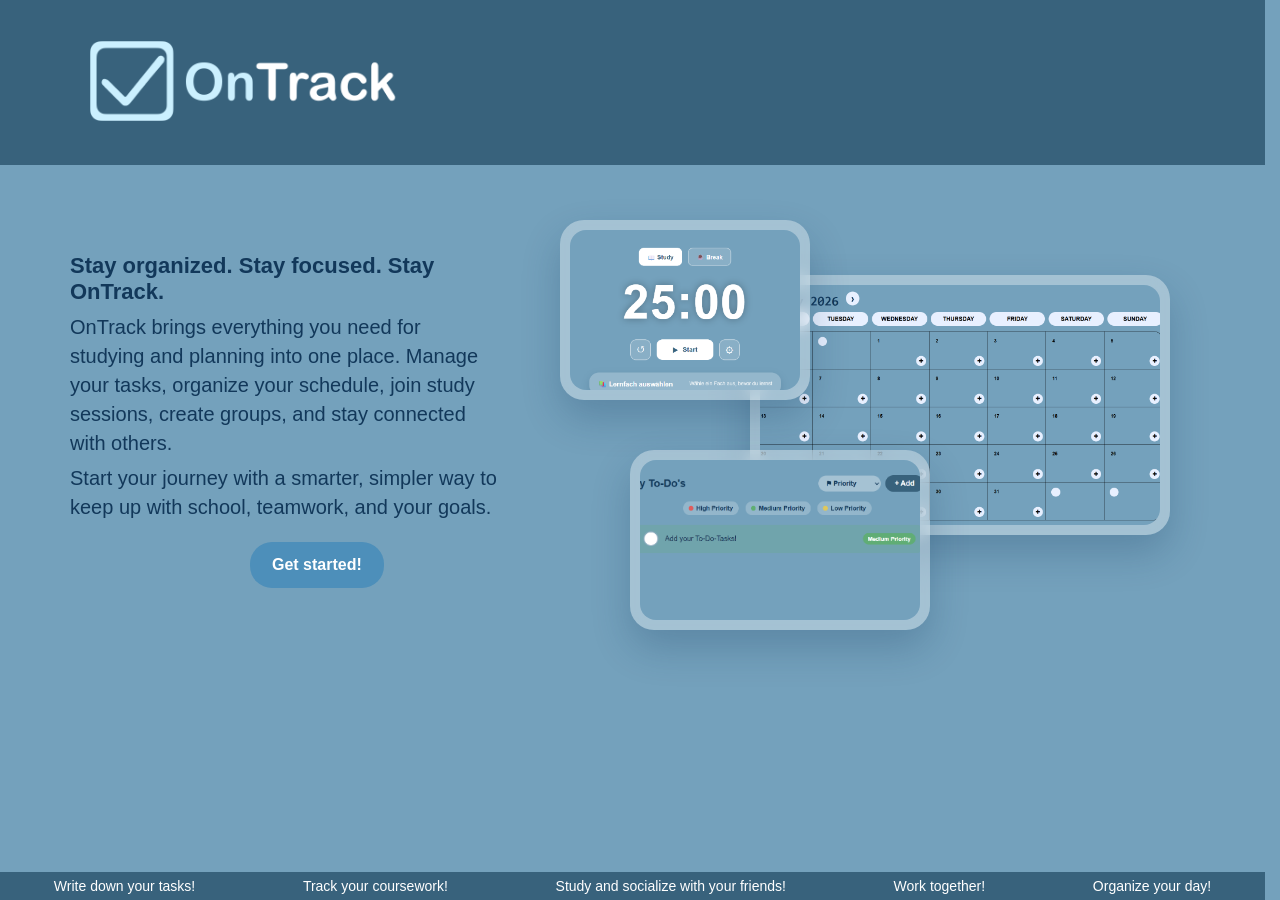
<file: index.html>
<!DOCTYPE html>
<html lang="en">

<head>
    <meta charset="UTF-8">
    <meta name="viewport" content="width=device-width, initial-scale=1.0">
    <title>OnTrack-Startseite</title>
    <link rel="stylesheet" href="style.css">
</head>

<body class="startseite">
    <header class="start-header">
        <div class="logo-container">
            <img src="images/logo.png" alt="OnTrack Logo" class="logo">
        </div>
    </header>

    <main>
        <section class="hero">
            <h1>Stay organized. Stay focused. Stay OnTrack.</h1>

            <p>
                OnTrack brings everything you need for studying
                and planning into one place.
                Manage your tasks,
                organize your schedule, join study sessions,
                create groups, and stay connected with others.
            </p>

            <p>
                Start your journey with a smarter, simpler way to
                keep up with school, teamwork, and your goals.
            </p>

            <a href="register.html" class="hero-btn">Get started!</a>
        </section>

        <section class="preview-showcase">
            <div class="preview-card preview-card-large">
                <img src="images/preview-calendar.png" alt="Calendar preview">
            </div>

            <div class="preview-card preview-card-small preview-timer">
                <img src="images/preview-timer.png" alt="Timer preview">
            </div>

            <div class="preview-card preview-card-small preview-todo">
                <img src="images/preview-todo.png" alt="To-Do preview">
            </div>
        </section>
    </main>

    <footer>
        <div>Write down your tasks!</div>
        <div>Track your coursework!</div>
        <div>Study and socialize with your friends!</div>
        <div>Work together!</div>
        <div>Organize your day!</div>
    </footer>
</body>

</html>
</file>
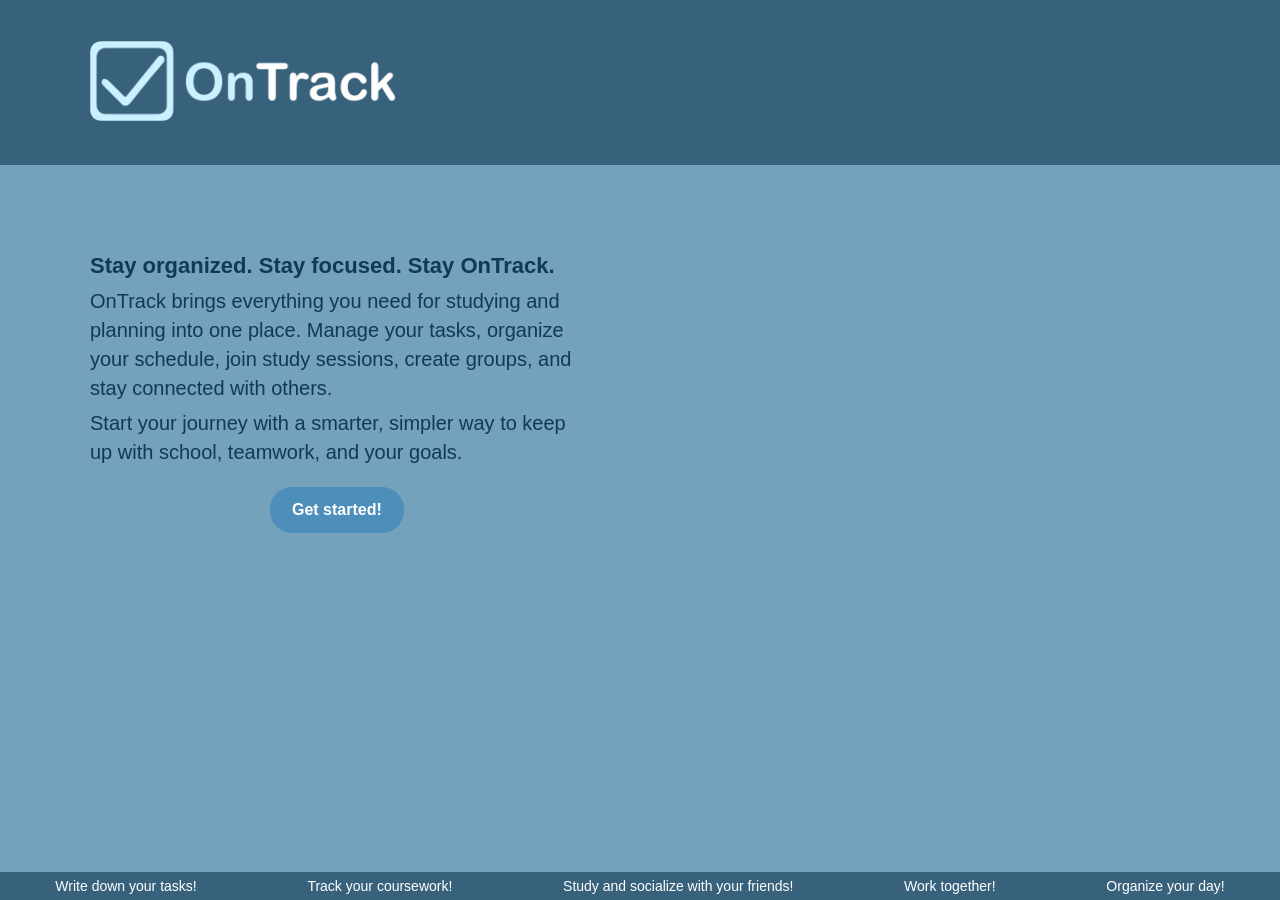
<file: Code/startseite.html>
<!DOCTYPE html>
<html lang="en">

<head>
    <meta charset="UTF-8">
    <meta name="viewport" content="width=device-width, initial-scale=1.0">
    <title>OnTrack-Startseite</title>
    <link rel="stylesheet" href="style.css">
</head>

<body class="startseite">
    <header class="start-header">
        <div class="logo-container">
            <img src="images/logo.png" alt="OnTrack Logo" class="logo">
        </div>
    </header>

    <main>
        <section class="hero">
            <h1>Stay organized. Stay focused. Stay OnTrack.</h1>

            <p>
                OnTrack brings everything you need for studying
                and planning into one place.
                Manage your tasks,
                organize your schedule, join study sessions,
                create groups, and stay connected with others.
            </p>

            <p>
                Start your journey with a smarter, simpler way to
                keep up with school, teamwork, and your goals.
            </p>

            <a href="login.php" class="hero-btn">Get started!</a>
        </section>
    </main>

    <footer>
        <div>Write down your tasks!</div>
        <div>Track your coursework!</div>
        <div>Study and socialize with your friends!</div>
        <div>Work together!</div>
        <div>Organize your day!</div>
    </footer>
</body>

</html>
</file>
<file: style.css>
/* ===== RESET ===== */
* {
  box-sizing: border-box;
}

html {
  scrollbar-gutter: stable;
}

body {
  margin: 0;
  font-family: Arial, sans-serif;
  background-color: #74a1bc;
  overflow-y: scroll;
}

/* ===== UNIVERSAL HEADER ===== */
.main-header {
  height: 94px;
  background-color: #38627c;
  display: flex;
  align-items: center;
  position: sticky;
  top: 0;
  z-index: 1000;
}

.header-logo {
  position: absolute;
  left: 32px;
  top: 50%;
  transform: translateY(-50%);
  display: flex;
  align-items: center;
}

.small-logo {
  height: 48px;
  width: auto;
}

.main-nav {
  width: 100%;
  display: flex;
  justify-content: center;
  gap: 26px;
}

.main-nav a {
  color: white;
  text-decoration: none;
  font-size: 16px;
  padding: 8px 14px;
  border-radius: 18px;
  transition: background-color 0.2s ease;
}

.main-nav a:hover {
  background-color: rgba(255, 255, 255, 0.2);
}

.main-nav a.active {
  background-color: rgba(180, 210, 230, 0.65);
}

/* ===== HEADER RIGHT (search + profile) ===== */
.header-right {
  position: absolute;
  right: 42px;
  top: 50%;
  transform: translateY(-50%);
  display: flex;
  align-items: center;
  gap: 12px;
}

.profile-btn {
  width: 54px;
  height: 54px;
  border-radius: 50%;
  background-color: white;
  cursor: pointer;
  display: block;
  text-decoration: none;
  flex-shrink: 0;
}

.profile-btn:hover {
  background-color: #e6e6e6;
}

.profile-btn-img {
  width: 100%;
  height: 100%;
  border-radius: 50%;
  object-fit: cover;
  display: block;
}

/* ===== SEARCH ===== */
.search-wrapper {
  position: relative;
  display: flex;
  align-items: center;
  gap: 8px;
}

.search-toggle-btn {
  width: 40px;
  height: 40px;
  border-radius: 50%;
  border: none;
  background: transparent;
  color: white;
  cursor: pointer;
  display: flex;
  align-items: center;
  justify-content: center;
  transition: background 0.2s;
  flex-shrink: 0;
}

.search-toggle-btn:hover {
  background: rgba(255, 255, 255, 0.2);
}

.search-input {
  width: 0;
  padding: 0;
  opacity: 0;
  border: none;
  border-radius: 20px;
  background: rgba(255, 255, 255, 0.15);
  color: white;
  font-size: 15px;
  outline: none;
  transition: width 0.3s ease, opacity 0.3s ease, padding 0.3s ease;
  pointer-events: none;
}

.search-input::placeholder {
  color: rgba(255, 255, 255, 0.6);
}

.search-wrapper.active .search-input {
  width: 200px;
  padding: 8px 16px;
  opacity: 1;
  pointer-events: all;
}

.search-results {
  display: none;
  position: absolute;
  top: calc(100% + 12px);
  right: 0;
  width: 280px;
  background: #fff;
  border-radius: 16px;
  box-shadow: 0 8px 30px rgba(0, 0, 0, 0.15);
  overflow: hidden;
  z-index: 999;
}

.search-results.visible {
  display: block;
}

.search-result-item {
  display: flex;
  align-items: center;
  justify-content: space-between;
  padding: 10px 14px;
  gap: 10px;
  border-bottom: 1px solid #f0f0f0;
}

.search-result-item:last-child {
  border-bottom: none;
}

.search-result-info {
  display: flex;
  align-items: center;
  gap: 10px;
  text-decoration: none;
  flex: 1;
  min-width: 0;
}

.search-result-avatar {
  width: 36px;
  height: 36px;
  border-radius: 50%;
  object-fit: cover;
  flex-shrink: 0;
}

.search-result-username {
  font-size: 14px;
  font-weight: bold;
  color: #1d3557;
  overflow: hidden;
  text-overflow: ellipsis;
  white-space: nowrap;
}

.search-no-results {
  padding: 16px;
  text-align: center;
  color: #888;
  font-size: 14px;
}

.follow-btn {
  padding: 6px 14px;
  border: 2px solid #38627c;
  border-radius: 20px;
  background: transparent;
  color: #38627c;
  font-size: 13px;
  font-weight: bold;
  cursor: pointer;
  white-space: nowrap;
  transition: 0.2s;
  flex-shrink: 0;
}

.follow-btn:hover {
  background: #38627c;
  color: white;
}

.follow-btn.following {
  background: #38627c;
  color: white;
}

.follow-btn.following:hover {
  background: #c0392b;
  border-color: #c0392b;
}

/* ===== UNIVERSAL MAIN ===== */
.page-main {
  min-height: calc(100vh - 94px);
  background-color: #74a1bc;
}

/* ===== STARTSEITE ===== */
.startseite {
  min-height: 100vh;
  background-color: #74a1bc;
  display: flex;
  flex-direction: column;
}

.startseite header {
  height: 165px;
  background-color: #38627c;
  flex-shrink: 0;
  position: relative;
}

.startseite main {
  flex: 1;
  background-color: #74a1bc;
  position: relative;
}

.startseite footer {
  height: 28px;
  background-color: #38627c;
  flex-shrink: 0;
  display: flex;
  justify-content: space-around;
  align-items: center;
  color: white;
  font-size: 14px;
}

.logo-container {
  position: absolute;
  top: 50%;
  left: 90px;
  transform: translateY(-50%);
}

.logo {
  height: 80px;
  width: auto;
}

.hero {
  width: 500px;
  position: absolute;
  left: 90px;
  top: 70px;
}

.hero h1 {
  font-size: 22px;
  font-weight: bold;
  color: #12385a;
  margin-bottom: 8px;
}

.hero p {
  font-size: 20px;
  line-height: 1.45;
  color: #12385a;
  margin: 0 0 6px 0;
}

.hero-btn {
  display: inline-block;
  margin-top: 14px;
  margin-left: 180px;
  text-decoration: none;
  background-color: #4d8fba;
  color: white;
  padding: 14px 22px;
  border-radius: 22px;
  font-size: 16px;
  font-weight: bold;
}

.hero-btn:hover {
  background-color: #3d7ca3;
}

/* ===== LOGIN / REGISTER ===== */
.register-page,
.login-page {
  min-height: 100vh;
  background-color: #74a1bc;
  display: flex;
  justify-content: center;
  align-items: center;
}

.auth-main {
  width: 100%;
  display: flex;
  justify-content: center;
  align-items: center;
}

.auth-box {
  width: 360px;
  background-color: #38627c;
  padding: 35px 30px;
  border-radius: 24px;
  text-align: center;
  box-shadow: 0 8px 30px rgba(0, 0, 0, 0.2);
}

.auth-logo {
  width: 180px;
  margin-bottom: 20px;
}

.auth-box h1 {
  color: white;
  margin-bottom: 20px;
}

.auth-box form {
  display: flex;
  flex-direction: column;
  gap: 14px;
}

.auth-box input {
  padding: 14px 16px;
  border: none;
  border-radius: 14px;
  font-size: 16px;
  background-color: rgba(255, 255, 255, 0.9);
  outline: none;
}

.auth-box button {
  padding: 14px 16px;
  border: none;
  border-radius: 14px;
  background-color: white;
  color: #38627c;
  font-size: 16px;
  font-weight: bold;
  cursor: pointer;
  transition: 0.2s ease;
}

.auth-box button:hover {
  background-color: #e4eef5;
}

#register-message,
#login-message {
  margin-top: 14px;
  color: white;
  min-height: 20px;
}

.auth-link-text {
  margin-top: 16px;
  color: white;
}

.auth-link-text a {
  color: white;
  font-weight: bold;
  text-decoration: none;
}

/* ===== FEED ===== */
.feed {
  min-height: 100vh;
  background-color: #74a1bc;
}

.feed-container {
  max-width: 600px;
  margin: 0 auto;
  padding: 16px;
  display: flex;
  flex-direction: column;
  gap: 16px;
}

#feed-posts {
  display: flex;
  flex-direction: column;
  gap: 16px;
}

/* Post cards */
.post-card {
  background: rgba(255, 255, 255, 0.18);
  backdrop-filter: blur(10px);
  border-radius: 20px;
  overflow: hidden;
  display: flex;
  flex-direction: column;
}

.post-header {
  display: flex;
  align-items: center;
  gap: 10px;
  padding: 12px 14px;
}

.post-author-link {
  display: flex;
  align-items: center;
  gap: 10px;
  text-decoration: none;
  flex: 1;
}

.post-avatar {
  width: 38px;
  height: 38px;
  border-radius: 50%;
  object-fit: cover;
  flex-shrink: 0;
}

.post-meta {
  display: flex;
  flex-direction: column;
  gap: 1px;
}

.post-username {
  font-weight: bold;
  color: white;
  font-size: 14px;
}

.post-time {
  color: rgba(255, 255, 255, 0.55);
  font-size: 11px;
}

.post-follow-btn {
  background: rgba(255, 255, 255, 0.2);
  border: none;
  color: white;
  font-size: 12px;
  font-weight: bold;
  cursor: pointer;
  padding: 5px 12px;
  border-radius: 20px;
  transition: background 0.2s;
  flex-shrink: 0;
  margin-left: auto;
}

.post-follow-btn:hover {
  background: rgba(255, 255, 255, 0.35);
}

.post-image {
  width: 100%;
  max-height: 480px;
  object-fit: cover;
  display: block;
}

.post-content {
  color: white;
  font-size: 14px;
  line-height: 1.5;
  margin: 0;
  padding: 10px 14px;
  white-space: pre-wrap;
}

.post-actions {
  display: flex;
  gap: 16px;
  padding: 8px 10px;
  border-top: 1px solid rgba(255, 255, 255, 0.1);
}

.like-btn {
  display: flex;
  align-items: center;
  gap: 5px;
  background: none;
  border: none;
  color: rgba(255, 255, 255, 0.8);
  font-size: 14px;
  cursor: pointer;
  padding: 4px 8px;
  border-radius: 8px;
  transition: 0.2s;
}

.like-btn:hover {
  background: rgba(255, 255, 255, 0.1);
}

.like-btn.liked {
  color: #e05c7a;
}

.feed-loading,
.feed-empty {
  text-align: center;
  color: rgba(255, 255, 255, 0.7);
  padding: 40px 0;
  font-size: 15px;
}

/* ===== FLOATING ACTION BUTTON ===== */
.fab {
  position: fixed;
  bottom: 36px;
  right: 36px;
  width: 60px;
  height: 60px;
  border-radius: 50%;
  background-color: #38627c;
  color: white;
  border: none;
  cursor: pointer;
  display: flex;
  align-items: center;
  justify-content: center;
  box-shadow: 0 6px 20px rgba(0, 0, 0, 0.25);
  transition: transform 0.2s, background 0.2s;
  z-index: 900;
}

.fab:hover {
  background-color: #2f5469;
  transform: scale(1.08);
}

/* ===== POST MODAL ===== */
.modal-overlay {
  display: none;
  position: fixed;
  inset: 0;
  background: rgba(0, 0, 0, 0.45);
  backdrop-filter: blur(4px);
  z-index: 1000;
  align-items: center;
  justify-content: center;
}

.modal-overlay.active {
  display: flex;
}

.post-modal {
  background: #38627c;
  border-radius: 24px;
  width: 100%;
  max-width: 520px;
  margin: 16px;
  box-shadow: 0 16px 48px rgba(0, 0, 0, 0.3);
  display: flex;
  flex-direction: column;
  overflow: hidden;
}

.modal-header {
  display: flex;
  align-items: center;
  justify-content: space-between;
  padding: 18px 22px 14px;
  border-bottom: 1px solid rgba(255, 255, 255, 0.15);
}

.modal-header h2 {
  color: white;
  font-size: 18px;
  margin: 0;
}

.modal-close-btn {
  background: none;
  border: none;
  color: rgba(255, 255, 255, 0.7);
  font-size: 18px;
  cursor: pointer;
  width: 32px;
  height: 32px;
  border-radius: 50%;
  display: flex;
  align-items: center;
  justify-content: center;
  transition: background 0.2s;
}

.modal-close-btn:hover {
  background: rgba(255, 255, 255, 0.15);
  color: white;
}

.modal-body {
  padding: 18px 22px;
  display: flex;
  flex-direction: column;
  gap: 14px;
}

.composer-top {
  display: flex;
  gap: 12px;
  align-items: flex-start;
}

.composer-avatar {
  width: 44px;
  height: 44px;
  border-radius: 50%;
  object-fit: cover;
  flex-shrink: 0;
}

.post-modal textarea {
  flex: 1;
  border: none;
  background: rgba(255, 255, 255, 0.15);
  border-radius: 14px;
  padding: 12px 14px;
  font-size: 15px;
  font-family: Arial, sans-serif;
  resize: none;
  outline: none;
  color: white;
  min-height: 80px;
}

.post-modal textarea::placeholder {
  color: rgba(255, 255, 255, 0.5);
}

.composer-image-preview {
  position: relative;
  border-radius: 14px;
  overflow: hidden;
}

.composer-image-preview img {
  width: 100%;
  max-height: 260px;
  object-fit: cover;
  display: block;
  border-radius: 14px;
}

.remove-image-btn {
  position: absolute;
  top: 8px;
  right: 8px;
  width: 28px;
  height: 28px;
  border-radius: 50%;
  border: none;
  background: rgba(0, 0, 0, 0.55);
  color: white;
  font-size: 14px;
  cursor: pointer;
  display: flex;
  align-items: center;
  justify-content: center;
}

.modal-footer {
  display: flex;
  align-items: center;
  justify-content: space-between;
  padding: 14px 22px 20px;
  border-top: 1px solid rgba(255, 255, 255, 0.15);
}

.attach-btn {
  display: flex;
  align-items: center;
  gap: 6px;
  color: rgba(255, 255, 255, 0.85);
  font-size: 14px;
  font-weight: bold;
  cursor: pointer;
  padding: 8px 12px;
  border-radius: 12px;
  transition: background 0.2s;
}

.attach-btn:hover {
  background: rgba(255, 255, 255, 0.15);
}

.post-submit-btn {
  padding: 10px 28px;
  border: none;
  border-radius: 14px;
  background: white;
  color: #38627c;
  font-size: 15px;
  font-weight: bold;
  cursor: pointer;
  transition: 0.2s;
}

.post-submit-btn:hover {
  background: #e4eef5;
}

.post-submit-btn:disabled {
  opacity: 0.6;
  cursor: default;
}

/* ===== PROFILE PAGE ===== */
.profile-page {
  background-color: #74a1bc;
  min-height: 100vh;
}

.profile-main {
  display: flex;
  justify-content: center;
  align-items: flex-start;
  padding: 42px 20px;
  box-sizing: border-box;
}

.profile-container {
  width: 760px;
  background-color: rgba(255, 255, 255, 0.15);
  border-radius: 24px;
  padding: 34px;
  backdrop-filter: blur(10px);
  margin-bottom: 40px;
  box-sizing: border-box;
}

.profile-top {
  display: flex;
  gap: 34px;
  align-items: center;
  margin-bottom: 34px;
}

.profile-image-section {
  width: 150px;
  display: flex;
  flex-direction: column;
  align-items: center;
  flex-shrink: 0;
}

.profile-image-label {
  width: 132px;
  height: 132px;
  border-radius: 50%;
  overflow: hidden;
  display: block;
  position: relative;
  cursor: pointer;
  border: none;
  outline: none;
  background-color: transparent;
}

.profile-image {
  width: 100%;
  height: 100%;
  border-radius: 50%;
  display: block;
  object-fit: cover;
}

.profile-image-overlay {
  position: absolute;
  left: 0;
  right: 0;
  bottom: 0;
  padding: 8px 0;
  background-color: rgba(0, 0, 0, 0.45);
  color: white;
  font-size: 13px;
  text-align: center;
  opacity: 0;
  transition: opacity 0.2s ease;
}

.profile-image-label:hover .profile-image-overlay {
  opacity: 1;
}

.profile-info {
  flex: 1;
}

#profile-username {
  color: white;
  font-size: 32px;
  margin: 0 0 16px 0;
}

.profile-stats {
  display: flex;
  gap: 34px;
}

.stat {
  text-align: center;
}

.stat span {
  color: white;
  font-size: 26px;
  font-weight: bold;
}

.stat p {
  color: white;
  margin-top: 4px;
  font-size: 14px;
}

.posts-grid {
  display: grid;
  grid-template-columns: repeat(3, 150px);
  gap: 10px;
  justify-content: center;
  align-items: center;
}

.post-box {
  width: 150px;
  height: 150px;
  border-radius: 16px;
  overflow: hidden;
  background-color: white;
  display: flex;
  justify-content: center;
  align-items: center;
  color: #1d3557;
  font-size: 14px;
  text-align: center;
  padding: 6px;
  box-sizing: border-box;
}

.image-post img {
  width: 100%;
  height: 100%;
  object-fit: cover;
}

.logout-wrapper {
  display: flex;
  justify-content: center;
  margin-top: 34px;
}

.logout-btn {
  padding: 12px 34px;
  border: none;
  border-radius: 16px;
  background-color: white;
  color: #38627c;
  font-size: 16px;
  font-weight: bold;
  cursor: pointer;
  transition: 0.2s;
}

.logout-btn:hover {
  background-color: #e4eef5;
}

.follow-profile-btn.following {
  background-color: #38627c;
  color: white;
}

.follow-profile-btn.following:hover {
  background-color: #c0392b;
}

@media (max-width: 780px) {
  .profile-container {
    width: 100%;
    padding: 26px 18px;
  }

  .profile-top {
    flex-direction: column;
    text-align: center;
  }

  .profile-stats {
    justify-content: center;
  }

  .posts-grid {
    grid-template-columns: repeat(2, 135px);
  }

  .post-box {
    width: 135px;
    height: 135px;
  }
}

/* ===== CALENDAR PAGE ===== */
.calendar-page {
  background-color: #74a1bc;
  min-height: 100vh;
}

.calendar-main {
  min-height: calc(100vh - 94px);
  background-color: #74a1bc;
  display: flex;
  justify-content: center;
  padding-top: 25px;
}

.calendar-wrapper {
  width: 75%;
}

.calendar-header {
  display: flex;
  align-items: center;
  gap: 20px;
}

.calendar-header button {
  width: 38px;
  height: 38px;
  border: none;
  border-radius: 50%;
  background-color: #e8f0ff;
  color: #12385a;
  font-size: 28px;
  font-weight: bold;
  cursor: pointer;
}

.calendar-header button:hover {
  background-color: #38627c;
  color: white;
}

.calendar-wrapper h1 {
  color: #12385a;
  font-size: 36px;
  margin-bottom: 10px;
  font-family: monospace;
}

.weekdays {
  display: grid;
  grid-template-columns: repeat(7, 1fr);
  gap: 10px;
  margin-bottom: 15px;
}

.weekdays div {
  background-color: #e8f0ff;
  border-radius: 20px;
  text-align: center;
  padding: 10px;
  font-weight: bold;
}

.calendar-grid {
  display: grid;
  grid-template-columns: repeat(7, 1fr);
  border: 1.5px solid black;
  border-radius: 25px;
  overflow: hidden;
}

.day {
  height: 105px;
  border-right: 1px solid black;
  border-bottom: 1px solid black;
  padding: 18px;
  position: relative;
  font-weight: bold;
}

.day:nth-child(7n) {
  border-right: none;
}

.day:nth-last-child(-n+7) {
  border-bottom: none;
}

.add-event {
  position: absolute;
  right: 8px;
  bottom: 8px;
  width: 28px;
  height: 28px;
  border: none;
  border-radius: 50%;
  background-color: #e8f0ff;
  font-size: 22px;
  font-weight: bold;
  cursor: pointer;
}

.add-event:hover {
  background-color: #38627c;
  color: white;
}

.muted::before {
  content: "";
  width: 25px;
  height: 25px;
  background-color: #e8f0ff;
  border-radius: 50%;
  position: absolute;
  top: 15px;
  left: 15px;
}

.event-text {
  background-color: rgba(232, 240, 255, 0.9);
  color: #12385a;
  padding: 4px 8px;
  border-radius: 12px;
  font-size: 12px;
  margin-top: 8px;
  display: block;
  max-width: 85%;
  overflow: hidden;
  white-space: nowrap;
  text-overflow: ellipsis;
}

/* ===== EVENT MODAL ===== */
.event-modal {
  display: none;
  position: fixed;
  inset: 0;
  background: rgba(18, 56, 90, 0.45);
  justify-content: center;
  align-items: center;
  z-index: 1000;
}

.event-box {
  width: 420px;
  background: #e8f0ff;
  padding: 35px;
  border-radius: 30px;
  box-shadow: 0 18px 40px rgba(0, 0, 0, 0.25);
  display: flex;
  flex-direction: column;
  gap: 12px;
}

.event-box h2 {
  text-align: center;
  color: #12385a;
  margin: 0 0 15px;
  font-size: 26px;
}

.event-box label {
  font-weight: bold;
  color: #12385a;
  margin-top: 8px;
}

.event-box input {
  height: 48px;
  border: none;
  border-radius: 24px;
  padding: 0 18px;
  font-size: 15px;
  background: white;
  outline: none;
}

.event-box input:focus {
  box-shadow: 0 0 0 3px rgba(56, 98, 124, 0.25);
}

.event-buttons {
  display: flex;
  gap: 12px;
  margin-top: 15px;
}

.event-buttons button {
  flex: 1;
  padding: 13px;
  border: none;
  border-radius: 25px;
  font-size: 16px;
  cursor: pointer;
}

#saveEvent {
  background: #38627c;
  color: white;
}

#saveEvent:hover {
  background: #2f5269;
}

.cancel-btn {
  background: #c8d7e3 !important;
  color: #12385a !important;
}

.cancel-btn:hover {
  background: #b7cad8 !important;
}

/* ===== EDIT PROFILE & POST VIEW ===== */

.profile-username-row {
  display: flex;
  align-items: center;
  gap: 14px;
  margin-bottom: 16px;
  flex-wrap: wrap;
}

.profile-username-row h1 {
  margin: 0;
}

.edit-profile-btn {
  display: flex;
  align-items: center;
  gap: 6px;
  background: rgba(255, 255, 255, 0.2);
  border: none;
  color: white;
  font-size: 13px;
  font-weight: bold;
  padding: 7px 14px;
  border-radius: 20px;
  cursor: pointer;
  transition: background 0.2s;
  flex-shrink: 0;
}

.edit-profile-btn:hover {
  background: rgba(255, 255, 255, 0.35);
}

.edit-field {
  display: flex;
  flex-direction: column;
  gap: 6px;
}

.edit-field label {
  color: rgba(255, 255, 255, 0.8);
  font-size: 13px;
  font-weight: bold;
}

.edit-field input {
  padding: 10px 14px;
  border: none;
  border-radius: 12px;
  background: rgba(255, 255, 255, 0.15);
  color: white;
  font-size: 14px;
  outline: none;
}

.edit-field input::placeholder {
  color: rgba(255, 255, 255, 0.4);
}

.edit-field input:focus {
  background: rgba(255, 255, 255, 0.25);
}

.edit-image-row {
  display: flex;
  align-items: center;
  gap: 14px;
}

.edit-avatar-preview {
  width: 56px;
  height: 56px;
  border-radius: 50%;
  object-fit: cover;
  flex-shrink: 0;
  background-color: #8faebf;
}

.edit-image-btns {
  display: flex;
  flex-direction: column;
  gap: 8px;
}

.edit-upload-btn {
  padding: 7px 16px;
  border-radius: 12px;
  background: rgba(255, 255, 255, 0.2);
  color: white;
  font-size: 13px;
  font-weight: bold;
  cursor: pointer;
  transition: background 0.2s;
  text-align: center;
}

.edit-upload-btn:hover {
  background: rgba(255, 255, 255, 0.35);
}

.edit-remove-btn {
  padding: 7px 16px;
  border-radius: 12px;
  background: rgba(220, 60, 60, 0.3);
  border: none;
  color: white;
  font-size: 13px;
  font-weight: bold;
  cursor: pointer;
  transition: background 0.2s;
}

.edit-remove-btn:hover {
  background: rgba(220, 60, 60, 0.55);
}

.edit-message {
  color: #ffaaaa;
  font-size: 13px;
  min-height: 16px;
  margin: 0;
}

/* Post view modal */
.post-view-box {
  background: #38627c;
  border-radius: 24px;
  width: 100%;
  max-width: 520px;
  margin: 16px;
  overflow: hidden;
  position: relative;
  box-shadow: 0 16px 48px rgba(0, 0, 0, 0.3);
}

.post-view-close {
  position: absolute;
  top: 12px;
  right: 12px;
  z-index: 2;
  background: rgba(0, 0, 0, 0.4) !important;
  color: white !important;
}

.post-view-img {
  width: 100%;
  max-height: 460px;
  object-fit: cover;
  display: block;
}

.post-view-text {
  color: white;
  font-size: 15px;
  line-height: 1.6;
  padding: 16px 20px;
  margin: 0;
  white-space: pre-wrap;
}

.delete-post-btn {
  display: flex;
  align-items: center;
  gap: 8px;
  margin: 0 20px 16px;
  padding: 9px 18px;
  border: none;
  border-radius: 12px;
  background: rgba(220, 60, 60, 0.3);
  color: white;
  font-size: 14px;
  font-weight: bold;
  cursor: pointer;
  transition: background 0.2s;
}

.delete-post-btn:hover {
  background: rgba(220, 60, 60, 0.55);
}

.post-box {
  cursor: pointer;
}

.post-box:hover {
  opacity: 0.85;
  transition: opacity 0.2s;
}


/* ===== TIMER PAGE ===== */

.timer-page {
  min-height: 100vh;
  background-color: #74a1bc;
}

.timer-main {
  display: flex;
  justify-content: center;
  align-items: center;
  min-height: calc(100vh - 94px);
  padding: 80px 20px 120px;
}

.timer-container {
  display: flex;
  flex-direction: column;
  align-items: center;
  gap: 26px;
  width: 100%;
  max-width: 620px;
}

.timer-mode-buttons {
  display: flex;
  gap: 15px;
  justify-content: center;
}

.timer-mode-btn {
  display: flex;
  align-items: center;
  gap: 8px;
  background: rgba(255, 255, 255, 0.15);
  border: 2px solid rgba(255, 255, 255, 0.5);
  color: white;
  border-radius: 14px;
  padding: 12px 22px;
  font-size: 1em;
  font-weight: bold;
  cursor: pointer;
  transition: 0.2s;
}

.timer-mode-btn:hover,
.timer-mode-btn.active {
  background: white;
  color: #38627c;
  border-color: white;
}

.timer-display {
  font-size: 8em;
  font-weight: 700;
  color: white;
  font-family: Arial, sans-serif;
  font-variant-numeric: tabular-nums;
  text-shadow: 0 0 22px rgba(0, 0, 0, 0.3);
  letter-spacing: 2px;
}

.timer-controls {
  display: flex;
  justify-content: center;
  align-items: center;
  gap: 15px;
}

.timer-ctrl-btn {
  width: 56px;
  height: 56px;
  border-radius: 16px;
  border: 2px solid rgba(255, 255, 255, 0.5);
  background: rgba(255, 255, 255, 0.15);
  color: white;
  cursor: pointer;
  display: flex;
  align-items: center;
  justify-content: center;
  font-size: 26px;
  transition: 0.2s;
}

.timer-ctrl-btn:hover {
  background: white;
  color: #38627c;
  border-color: white;
}

.timer-start-btn {
  display: flex;
  align-items: center;
  gap: 12px;
  background: white;
  color: #38627c;
  border: 2px solid white;
  border-radius: 16px;
  padding: 14px 42px;
  font-size: 1.1em;
  font-weight: bold;
  cursor: pointer;
  transition: 0.2s;
}

.timer-start-btn:hover {
  background: rgba(255, 255, 255, 0.85);
}

.timer-subject-button {
  width: 100%;
  max-width: 520px;
  border: none;
  border-radius: 26px;
  background: rgba(255, 255, 255, 0.23);
  color: white;
  padding: 18px 24px;
  cursor: pointer;
  display: flex;
  justify-content: space-between;
  align-items: center;
  gap: 12px;
  box-shadow: 0 10px 25px rgba(18, 56, 90, 0.18);
  transition: 0.2s;
  margin-top: 8px;
}

.timer-subject-button:hover {
  background: rgba(255, 255, 255, 0.32);
  transform: translateY(-2px);
}

#subjectButtonTitle {
  font-size: 18px;
  font-weight: bold;
}

#subjectButtonInfo {
  font-size: 14px;
  opacity: 0.85;
}

.timer-settings-popup {
  display: none;
  position: fixed;
  top: 50%;
  left: 50%;
  transform: translate(-50%, -50%);
  background: #38627c;
  padding: 28px 26px;
  border-radius: 24px;
  z-index: 1500;
  color: white;
  width: 330px;
  box-shadow: 0 18px 45px rgba(0, 0, 0, 0.35);
}

.timer-settings-popup.active {
  display: block;
}

.timer-settings-popup h3 {
  margin: 0 0 18px;
  font-size: 22px;
}

.settings-row {
  display: flex;
  justify-content: space-between;
  align-items: center;
  gap: 12px;
  margin-top: 14px;
}

.settings-row label {
  font-size: 15px;
  opacity: 0.9;
}

.settings-row input {
  width: 78px;
  padding: 10px;
  border-radius: 12px;
  border: none;
  font-size: 15px;
  text-align: center;
  outline: none;
}

.settings-actions {
  display: flex;
  justify-content: flex-end;
  gap: 10px;
  margin-top: 22px;
}

.settings-actions button {
  padding: 10px 22px;
  border: none;
  border-radius: 14px;
  font-size: 14px;
  font-weight: bold;
  cursor: pointer;
}

.settings-save-btn {
  background: white;
  color: #38627c;
}

.settings-close-btn {
  background: rgba(255, 255, 255, 0.2);
  color: white;
}

.timer-subject-popup {
  display: none;
  position: fixed;
  inset: 0;
  background: rgba(18, 56, 90, 0.55);
  justify-content: center;
  align-items: center;
  z-index: 2000;
  padding: 20px;
}

.timer-subject-popup.active {
  display: flex;
}

.subject-popup-box {
  width: 100%;
  max-width: 480px;
  background: #38627c;
  color: white;
  border-radius: 30px;
  padding: 28px;
  box-shadow: 0 18px 45px rgba(0, 0, 0, 0.35);
}

.subject-popup-header {
  display: flex;
  justify-content: space-between;
  align-items: center;
  margin-bottom: 22px;
}

.subject-popup-header h3 {
  margin: 0;
  font-size: 24px;
}

.subject-popup-header button {
  border: none;
  background: transparent;
  color: rgba(255, 255, 255, 0.75);
  font-size: 26px;
  cursor: pointer;
}

.subject-add-row {
  display: flex;
  gap: 10px;
  margin-bottom: 18px;
}

.subject-add-row input {
  flex: 1;
  height: 48px;
  border: none;
  border-radius: 18px;
  padding: 0 16px;
  font-size: 15px;
  outline: none;
  background: rgba(255, 255, 255, 0.22);
  color: white;
}

.subject-add-row input::placeholder {
  color: rgba(255, 255, 255, 0.65);
}

.subject-add-row button {
  border: none;
  border-radius: 18px;
  padding: 0 18px;
  background: white;
  color: #38627c;
  font-weight: bold;
  cursor: pointer;
}

.subject-current-box {
  background: rgba(255, 255, 255, 0.16);
  border-radius: 18px;
  padding: 14px 16px;
  font-weight: bold;
  margin-bottom: 16px;
}

.subject-list {
  display: flex;
  flex-direction: column;
  gap: 10px;
  max-height: 280px;
  overflow-y: auto;
}

.subject-item {
  border: none;
  width: 100%;
  background: rgba(255, 255, 255, 0.16);
  color: white;
  border-radius: 18px;
  padding: 14px 16px;
  cursor: pointer;
  display: flex;
  justify-content: space-between;
  gap: 12px;
  align-items: center;
  text-align: left;
}

.subject-item:hover,
.subject-item.active {
  background: rgba(255, 255, 255, 0.3);
}

.subject-name {
  font-weight: bold;
  font-size: 16px;
}

.subject-time {
  font-size: 13px;
  opacity: 0.8;
  white-space: nowrap;
}

.subject-empty {
  margin: 0;
  opacity: 0.75;
  text-align: center;
}

@media (max-width: 700px) {
  .timer-display {
    font-size: 5.2em;
  }

  .timer-subject-button {
    flex-direction: column;
    align-items: flex-start;
  }

  .subject-add-row {
    flex-direction: column;
  }

  .subject-add-row button {
    height: 46px;
  }

  .subject-item {
    flex-direction: column;
    align-items: flex-start;
  }
}

/* ===== TODO PAGE ===== */
.todo-page {
  min-height: 100vh;
  background-color: #74a1bc;
}

.todo-main {
  display: flex;
  justify-content: center;
  padding: 40px 16px;
}

.todo-container {
  width: 100%;
  max-width: 620px;
  display: flex;
  flex-direction: column;
  gap: 20px;
}

.todo-header {
  display: flex;
  align-items: center;
  justify-content: space-between;
  gap: 12px;
  flex-wrap: wrap;
}

.todo-title {
  color: #12385a;
  font-size: 22px;
  font-weight: bold;
  margin: 0;
}

.todo-header-actions {
  display: flex;
  align-items: center;
  gap: 10px;
}

.todo-sort-select {
  padding: 8px 14px;
  border: none;
  border-radius: 20px;
  background: rgba(255, 255, 255, 0.35);
  color: #12385a;
  font-size: 14px;
  font-weight: bold;
  cursor: pointer;
  outline: none;
}

.todo-add-btn {
  padding: 9px 20px;
  border: none;
  border-radius: 20px;
  background: #38627c;
  color: white;
  font-size: 15px;
  font-weight: bold;
  cursor: pointer;
  transition: 0.2s;
}

.todo-add-btn:hover {
  background: #2f5469;
}

.todo-list {
  display: flex;
  flex-direction: column;
  gap: 10px;
}

.todo-item {
  display: flex;
  align-items: center;
  gap: 14px;
  background: rgba(240, 230, 215, 0.85);
  border-radius: 16px;
  padding: 14px 18px;
  cursor: pointer;
  transition: opacity 0.2s, transform 0.1s;
}

.todo-item:hover {
  opacity: 0.85;
  transform: scale(0.995);
}

.todo-item.done {
  opacity: 0.7;
}

.todo-checkbox {
  width: 32px;
  height: 32px;
  border-radius: 50%;
  border: 2.5px solid #8aabbd;
  background: white;
  flex-shrink: 0;
  cursor: pointer;
  display: flex;
  align-items: center;
  justify-content: center;
  color: #38627c;
  transition: 0.2s;
}

.todo-item.done .todo-checkbox {
  background: #38627c;
  border-color: #38627c;
  color: white;
}

.todo-item-title {
  flex: 1;
  font-size: 15px;
  color: #1d3557;
  font-weight: 500;
}

.todo-item.done .todo-item-title {
  text-decoration: line-through;
  color: #7a8fa0;
}

.todo-shared-icon {
  color: #38627c;
  flex-shrink: 0;
  opacity: 0.7;
}

.todo-due {
  display: flex;
  align-items: center;
  gap: 4px;
  font-size: 13px;
  color: #5a7a8a;
  white-space: nowrap;
  flex-shrink: 0;
}

.todo-due.overdue {
  color: #c0392b;
  font-weight: bold;
}

.todo-loading,
.todo-empty {
  text-align: center;
  color: rgba(255, 255, 255, 0.7);
  padding: 40px 0;
  font-size: 15px;
}

/* ===== CALENDAR UPDATES ===== */
.day {
  overflow: hidden !important;
  display: flex;
  flex-direction: column;
}

.day-number {
  font-weight: bold;
  font-size: 13px;
  flex-shrink: 0;
  margin-bottom: 2px;
}

.clickable-day {
  cursor: pointer;
}

.clickable-day:hover {
  background: rgba(255, 255, 255, 0.08);
}

.today {
  background: rgba(255, 255, 255, 0.15) !important;
}

.cal-entry {
  font-size: 11px;
  padding: 2px 6px;
  border-radius: 6px;
  margin-bottom: 2px;
  white-space: nowrap;
  overflow: hidden;
  text-overflow: ellipsis;
  flex-shrink: 0;
}

.cal-entry.event {
  background: rgba(232, 240, 255, 0.9);
  color: #12385a;
}

.cal-entry.task {
  background: rgba(224, 92, 122, 0.25);
  color: #12385a;
}

.cal-entry.task.done {
  opacity: 0.5;
  text-decoration: line-through;
}

.cal-more {
  font-size: 10px;
  color: rgba(255, 255, 255, 0.6);
  padding-left: 2px;
  flex-shrink: 0;
}

.day-entry-item {
  display: flex;
  align-items: center;
  gap: 10px;
  background: rgba(255, 255, 255, 0.1);
  border-radius: 10px;
  padding: 10px 14px;
  color: white;
  font-size: 14px;
}

.day-entry-dot {
  width: 10px;
  height: 10px;
  border-radius: 50%;
  flex-shrink: 0;
}

.day-entry-dot.event {
  background: #7bb8d4;
}

.day-entry-dot.task {
  background: #e05c7a;
}

.day-entry-dot.task.done {
  background: #888;
}

.day-entry-item span:nth-child(2) {
  flex: 1;
}

.day-entry-tag {
  font-size: 11px;
  background: rgba(255, 255, 255, 0.2);
  padding: 2px 8px;
  border-radius: 10px;
  flex-shrink: 0;
}

.day-entry-delete {
  background: none;
  border: none;
  color: rgba(255, 255, 255, 0.5);
  cursor: pointer;
  font-size: 14px;
  padding: 2px 6px;
  border-radius: 6px;
  transition: 0.2s;
  flex-shrink: 0;
}

.day-entry-delete:hover {
  background: rgba(220, 60, 60, 0.3);
  color: white;
}

/* ===== GROUPS PAGE ===== */
.groups-page {
  min-height: 100vh;
  background-color: #74a1bc;
}

.groups-main {
  display: flex;
  justify-content: center;
  padding: 40px 16px;
}

.groups-container {
  width: 100%;
  max-width: 860px;
  display: flex;
  flex-direction: column;
  gap: 24px;
}

.groups-header {
  display: flex;
  align-items: center;
  justify-content: space-between;
}

.groups-title {
  color: #12385a;
  font-size: 22px;
  font-weight: bold;
  margin: 0;
}

.groups-grid {
  display: grid;
  grid-template-columns: repeat(auto-fill, minmax(260px, 1fr));
  gap: 16px;
}

.group-card {
  background: rgba(255, 255, 255, 0.18);
  backdrop-filter: blur(10px);
  border-radius: 20px;
  padding: 20px;
  display: flex;
  flex-direction: column;
  gap: 14px;
  transition: transform 0.2s;
}

.group-card:hover {
  transform: translateY(-2px);
}

.group-card-avatar {
  width: 56px;
  height: 56px;
  border-radius: 16px;
  display: flex;
  align-items: center;
  justify-content: center;
  font-size: 20px;
  font-weight: bold;
  color: white;
  flex-shrink: 0;
}

.group-card-info {
  flex: 1;
}

.group-card-name {
  display: block;
  font-weight: bold;
  color: white;
  font-size: 16px;
  margin-bottom: 4px;
}

.group-card-meta {
  font-size: 13px;
  color: rgba(255, 255, 255, 0.6);
}

.group-card-actions {
  display: flex;
  justify-content: flex-end;
}

.group-open-btn {
  padding: 7px 18px;
  border: 2px solid rgba(255, 255, 255, 0.5);
  border-radius: 12px;
  background: transparent;
  color: white;
  font-size: 13px;
  font-weight: bold;
  cursor: pointer;
  transition: 0.2s;
}

.group-open-btn:hover {
  background: rgba(255, 255, 255, 0.2);
  border-color: white;
}

/* Member search */
.member-search-wrapper {
  position: relative;
}

.member-search-results {
  display: none;
  position: absolute;
  top: calc(100% + 4px);
  left: 0;
  right: 0;
  background: white;
  border-radius: 12px;
  box-shadow: 0 8px 24px rgba(0, 0, 0, 0.15);
  overflow: hidden;
  z-index: 100;
  max-height: 200px;
  overflow-y: auto;
}

.member-search-results.visible {
  display: block;
}

.member-result-item {
  display: flex;
  align-items: center;
  gap: 10px;
  padding: 10px 14px;
  cursor: pointer;
  transition: background 0.15s;
  font-size: 14px;
  color: #1d3557;
}

.member-result-item:hover {
  background: #f0f4f8;
}

.selected-members {
  display: flex;
  flex-wrap: wrap;
  gap: 8px;
  min-height: 32px;
  margin-top: 8px;
}

.selected-member-chip {
  display: flex;
  align-items: center;
  gap: 6px;
  background: rgba(255, 255, 255, 0.2);
  border-radius: 20px;
  padding: 4px 10px 4px 6px;
  color: white;
  font-size: 13px;
}

.chip-avatar {
  width: 24px;
  height: 24px;
  border-radius: 50%;
  object-fit: cover;
  background-color: #8faebf;
}

.chip-remove {
  background: none;
  border: none;
  color: rgba(255, 255, 255, 0.7);
  cursor: pointer;
  font-size: 12px;
  padding: 0 2px;
  line-height: 1;
}

.chip-remove:hover {
  color: white;
}

/* Group detail modal */
.group-detail-box {
  background: #38627c;
  border-radius: 24px;
  width: 100%;
  max-width: 580px;
  margin: 16px;
  display: flex;
  flex-direction: column;
  overflow: hidden;
  max-height: 85vh;
  box-shadow: 0 16px 48px rgba(0, 0, 0, 0.3);
}

.group-detail-header {
  display: flex;
  align-items: center;
  gap: 14px;
  padding: 18px 22px;
  border-bottom: 1px solid rgba(255, 255, 255, 0.15);
  flex-shrink: 0;
}

.group-detail-avatar {
  width: 46px;
  height: 46px;
  border-radius: 12px;
  display: flex;
  align-items: center;
  justify-content: center;
  font-size: 18px;
  font-weight: bold;
  color: white;
  flex-shrink: 0;
}

.group-detail-header h2 {
  color: white;
  font-size: 18px;
  margin: 0;
}

.group-detail-tabs {
  display: flex;
  border-bottom: 1px solid rgba(255, 255, 255, 0.15);
  flex-shrink: 0;
}

.group-tab {
  flex: 1;
  padding: 12px;
  background: none;
  border: none;
  color: rgba(255, 255, 255, 0.6);
  font-size: 14px;
  font-weight: bold;
  cursor: pointer;
  border-bottom: 2px solid transparent;
  transition: 0.2s;
}

.group-tab:hover {
  color: white;
}

.group-tab.active {
  color: white;
  border-bottom-color: white;
}

.group-tab-content {
  flex: 1;
  overflow-y: auto;
  display: flex;
  flex-direction: column;
}

.group-tab-content.hidden {
  display: none;
}

/* Chat */
.group-messages {
  flex: 1;
  padding: 16px;
  display: flex;
  flex-direction: column;
  gap: 10px;
  overflow-y: auto;
  min-height: 200px;
  max-height: 340px;
}

.group-message {
  display: flex;
  align-items: flex-end;
  gap: 8px;
}

.group-message.own {
  flex-direction: row-reverse;
}

.msg-avatar {
  width: 32px;
  height: 32px;
  border-radius: 50%;
  object-fit: cover;
  flex-shrink: 0;
  background-color: #8faebf;
}

.msg-bubble {
  max-width: 70%;
  background: rgba(255, 255, 255, 0.15);
  border-radius: 16px 16px 16px 4px;
  padding: 8px 12px;
}

.group-message.own .msg-bubble {
  background: rgba(255, 255, 255, 0.25);
  border-radius: 16px 16px 4px 16px;
}

.msg-name {
  display: block;
  font-size: 11px;
  color: rgba(255, 255, 255, 0.6);
  margin-bottom: 2px;
}

.msg-bubble p {
  margin: 0;
  color: white;
  font-size: 14px;
  word-break: break-word;
}

.msg-time {
  display: block;
  font-size: 10px;
  color: rgba(255, 255, 255, 0.4);
  margin-top: 4px;
  text-align: right;
}

.group-message-input {
  display: flex;
  gap: 10px;
  padding: 12px 16px;
  border-top: 1px solid rgba(255, 255, 255, 0.15);
  flex-shrink: 0;
}

.group-message-input input {
  flex: 1;
  border: none;
  border-radius: 20px;
  background: rgba(255, 255, 255, 0.15);
  color: white;
  padding: 10px 16px;
  font-size: 14px;
  outline: none;
}

.group-message-input input::placeholder {
  color: rgba(255, 255, 255, 0.4);
}

#send-message-btn {
  width: 40px;
  height: 40px;
  border-radius: 50%;
  background: white;
  color: #38627c;
  border: none;
  cursor: pointer;
  display: flex;
  align-items: center;
  justify-content: center;
  transition: 0.2s;
  flex-shrink: 0;
}

#send-message-btn:hover {
  background: #e4eef5;
}

/* Members & Tasks tab */
.group-members-list,
.group-tasks-list {
  display: flex;
  flex-direction: column;
  gap: 8px;
  padding: 16px;
}

.group-member-item {
  display: flex;
  align-items: center;
  gap: 10px;
  color: white;
  font-size: 14px;
  padding: 6px 0;
}

/* ===== FEED POST MENU / COMMENTS / EDIT MODAL ===== */
.post-card .post-header {
  position: relative;
}

.post-menu-wrapper {
  position: relative;
  margin-left: auto;
}

.post-menu-btn {
  background: transparent;
  border: none;
  color: white;
  font-size: 30px;
  line-height: 1;
  cursor: pointer;
  padding: 4px 10px;
  border-radius: 50%;
}

.post-menu-btn:hover {
  background-color: rgba(255, 255, 255, 0.18);
}

.post-menu {
  display: none;
  position: absolute;
  top: 38px;
  right: 0;
  width: 170px;
  background-color: #ffffff;
  border-radius: 18px;
  overflow: hidden;
  box-shadow: 0 12px 30px rgba(0, 0, 0, 0.22);
  z-index: 50;
}

.post-menu.open {
  display: flex;
  flex-direction: column;
}

.post-menu button {
  background: white;
  border: none;
  padding: 15px 18px;
  font-size: 15px;
  color: #12385a;
  text-align: left;
  cursor: pointer;
  border-bottom: 1px solid #eeeeee;
}

.post-menu button:last-child {
  border-bottom: none;
}

.post-menu button:hover {
  background-color: #f1f5f8;
}

.post-menu .delete-post-btn {
  color: #d62929 !important;
  font-weight: bold;
}

.post-image-wrapper {
  width: 100%;
}

.post-image {
  width: 100%;
  max-height: 520px;
  object-fit: cover;
  display: block;
}

.comments-section {
  padding: 12px 18px 18px;
  border-top: 1px solid rgba(255, 255, 255, 0.18);
}

.no-comments {
  font-size: 13px;
  color: rgba(255, 255, 255, 0.65);
  margin-bottom: 10px;
}

.comment {
  display: flex;
  gap: 6px;
  background: rgba(255, 255, 255, 0.16);
  padding: 9px 12px;
  border-radius: 14px;
  margin-bottom: 8px;
  color: white;
  font-size: 14px;
}

.comment-user {
  font-weight: bold;
  color: white;
}

.comment-text {
  color: rgba(255, 255, 255, 0.9);
}

.comment-form {
  display: flex;
  gap: 8px;
  margin-top: 12px;
}

.comment-input {
  flex: 1;
  border: none;
  outline: none;
  border-radius: 22px;
  padding: 12px 15px;
  font-size: 14px;
  background-color: rgba(255, 255, 255, 0.9);
  color: #12385a;
}

.comment-send-btn {
  border: none;
  border-radius: 22px;
  background-color: #38627c;
  color: white;
  padding: 0 18px;
  font-weight: bold;
  cursor: pointer;
}

.comment-send-btn:hover {
  background-color: #2f5269;
}

.comment-toggle-btn {
  background: none;
  border: none;
  color: rgba(255, 255, 255, 0.85);
  cursor: pointer;
  font-size: 14px;
  padding: 4px 8px;
  border-radius: 8px;
}

.comment-toggle-btn:hover {
  background: rgba(255, 255, 255, 0.1);
}

.heart-icon {
  font-size: 20px;
}

.edit-modal {
  display: none;
  position: fixed;
  inset: 0;
  background: rgba(0, 0, 0, 0.45);
  justify-content: center;
  align-items: center;
  z-index: 2000;
}

.edit-modal.active {
  display: flex;
}

.edit-modal-box {
  width: 520px;
  max-width: calc(100vw - 32px);
  background: #ffffff;
  border-radius: 22px;
  overflow: hidden;
  box-shadow: 0 18px 45px rgba(0, 0, 0, 0.32);
  animation: modalPop 0.2s ease;
}

@keyframes modalPop {
  from {
    transform: scale(0.94);
    opacity: 0;
  }

  to {
    transform: scale(1);
    opacity: 1;
  }
}

.edit-modal-header {
  height: 58px;
  display: grid;
  grid-template-columns: 90px 1fr 90px;
  align-items: center;
  border-bottom: 1px solid #edf0f3;
  padding: 0 14px;
}

.edit-modal-header h2 {
  margin: 0;
  color: #12385a;
  font-size: 18px;
  text-align: center;
}

.edit-close-btn {
  justify-self: start;
  background: transparent;
  border: none;
  color: #12385a;
  font-size: 22px;
  cursor: pointer;
}

.edit-save-text-btn {
  justify-self: end;
  background: transparent;
  border: none;
  color: #38627c;
  font-weight: bold;
  font-size: 14px;
  cursor: pointer;
}

.edit-save-text-btn:hover {
  color: #2f5269;
}

.edit-modal-box textarea {
  width: 100%;
  min-height: 180px;
  border: none;
  resize: vertical;
  outline: none;
  padding: 18px;
  font-size: 15px;
  font-family: Arial, sans-serif;
  color: #12385a;
}

.edit-modal-box textarea::placeholder {
  color: #8aa2b2;
}

/* ===== FOLLOWERS / FOLLOWING POPUP ===== */

.clickable-stat {
  cursor: pointer;
  border-radius: 14px;
  padding: 4px 8px;
  transition: background 0.2s;
}

.clickable-stat:hover {
  background: rgba(255, 255, 255, 0.15);
}

.follow-list-box {
  max-width: 420px;
}

.follow-list-body {
  gap: 8px;
  max-height: 360px;
  overflow-y: auto;
}

.follow-user-row {
  display: flex;
  align-items: center;
  gap: 12px;
  text-decoration: none;
  color: white;
  padding: 10px 12px;
  border-radius: 14px;
  transition: background 0.2s;
}

.follow-user-row:hover {
  background: rgba(255, 255, 255, 0.15);
}

.follow-user-avatar {
  width: 42px;
  height: 42px;
  border-radius: 50%;
  object-fit: cover;
  background-color: #8faebf;
  flex-shrink: 0;
}

.follow-user-row span {
  font-size: 15px;
  font-weight: bold;
}

.follow-empty-text {
  color: rgba(255, 255, 255, 0.7);
  text-align: center;
  margin: 10px 0;
  font-size: 14px;
}

.todo-modal {
  max-width: 520px !important;
}

.todo-modal-body {
  gap: 14px !important;
}

.priority-select {
  width: 100%;
  height: 46px;
  border: none;
  border-radius: 16px;
  padding: 0 16px;
  background: rgba(255, 255, 255, 0.22);
  color: white;
  font-size: 15px;
  font-weight: bold;
  outline: none;
}

.priority-select option {
  color: #12385a;
  background: white;
}

.priority-legend {
  display: flex;
  justify-content: center;
  gap: 14px;
  flex-wrap: wrap;
  color: #12385a;
  font-size: 13px;
  font-weight: bold;
}

.priority-legend span {
  display: flex;
  align-items: center;
  gap: 6px;
  background: rgba(255, 255, 255, 0.22);
  padding: 7px 12px;
  border-radius: 20px;
}

.legend-dot,
.priority-dot {
  width: 10px;
  height: 10px;
  border-radius: 50%;
  display: inline-block;
}

.legend-dot.urgent,
.priority-dot.urgent {
  background: #e05c5c;
}

.legend-dot.important,
.priority-dot.important {
  background: #5fae72;
}

.legend-dot.low,
.priority-dot.low {
  background: #e0c85c;
}

.todo-item {
  position: relative;
  border-left: 8px solid transparent;
}

.todo-priority-urgent {
  background: rgba(224, 92, 92, 0.22) !important;
  border-left-color: #e05c5c;
}

.todo-priority-important {
  background: rgba(95, 174, 114, 0.22) !important;
  border-left-color: #5fae72;
}

.todo-priority-low {
  background: rgba(224, 200, 92, 0.28) !important;
  border-left-color: #e0c85c;
}

.todo-priority-badge {
  padding: 5px 10px;
  border-radius: 14px;
  font-size: 12px;
  font-weight: bold;
  white-space: nowrap;
}

.todo-priority-badge.urgent {
  background: rgba(224, 92, 92, 0.95);
  color: white;
}

.todo-priority-badge.important {
  background: rgba(95, 174, 114, 0.95);
  color: white;
}

.todo-priority-badge.low {
  background: rgba(224, 200, 92, 0.95);
  color: #12385a;
}

.task-detail-priority {
  display: flex;
  align-items: center;
  gap: 10px;
  color: white;
  font-weight: bold;
  padding: 12px 14px;
  border-radius: 16px;
  background: rgba(255, 255, 255, 0.12);
}

.modal-secondary-btn {
  background: rgba(255, 255, 255, 0.2) !important;
  color: white !important;
}

.delete-task-box {
  max-width: 380px !important;
}

.delete-task-text {
  color: white;
  margin: 0;
}

.delete-confirm-btn {
  background: #e05c5c !important;
  color: white !important;
}

.task-detail-box {
  max-width: 460px !important;
}

.task-detail-body {
  gap: 12px !important;
}

.assigned-label {
  color: rgba(255, 255, 255, 0.7);
  font-size: 13px;
  margin: 4px 0 4px;
}

.no-assignees {
  color: rgba(255, 255, 255, 0.4);
  font-size: 13px;
}

@media (max-width: 760px) {
  .todo-item {
    flex-wrap: wrap;
  }

  .todo-item-title {
    min-width: 180px;
  }

  .todo-priority-badge,
  .todo-due {
    margin-left: 46px;
  }
}

.task-detail-footer {
  display: flex;
  justify-content: space-between;
  align-items: center;
}

#edit-task-from-detail-btn {
  background: rgba(255, 255, 255, 0.2);
  color: white;
}

#edit-task-from-detail-btn:hover {
  background: rgba(255, 255, 255, 0.35);
}

#delete-task-from-detail-btn {
  background: #e05c5c;
  color: white;
}

#delete-task-from-detail-btn:hover {
  background: #c94343;
}

.group-edit-btn {
  border: none;
  border-radius: 14px;
  background: rgba(255, 255, 255, 0.2);
  color: white;
  font-size: 13px;
  font-weight: bold;
  padding: 8px 16px;
  cursor: pointer;
  transition: 0.2s;
}

.group-edit-btn:hover {
  background: rgba(255, 255, 255, 0.35);
}

.edit-group-member-row {
  display: flex;
  align-items: center;
  justify-content: space-between;
  gap: 12px;
  background: rgba(255, 255, 255, 0.1);
  border-radius: 14px;
  padding: 8px 10px;
}

.edit-group-member-row .group-member-item {
  padding: 0;
  flex: 1;
}

.remove-group-member-btn {
  border: none;
  border-radius: 12px;
  background: rgba(224, 92, 92, 0.3);
  color: white;
  font-size: 12px;
  font-weight: bold;
  padding: 7px 12px;
  cursor: pointer;
  transition: 0.2s;
}

.remove-group-member-btn:hover {
  background: rgba(224, 92, 92, 0.55);
}

/* ===== START PAGE PREVIEW SHOWCASE ===== */

.startseite main {
  flex: 1;
  background-color: #74a1bc;
  position: relative;
  min-height: calc(100vh - 165px - 28px);
  overflow: hidden;
}

.preview-showcase {
  position: absolute;
  left: 720px;
  top: 55px;
  width: 760px;
  height: 500px;
}

.preview-card {
  position: absolute;
  background: rgba(255, 255, 255, 0.35);
  border-radius: 24px;
  padding: 10px;
  box-shadow: 0 18px 38px rgba(18, 56, 90, 0.24);
  overflow: hidden;
  backdrop-filter: blur(8px);
  transition: transform 0.25s ease, box-shadow 0.25s ease;
}

.preview-card:hover {
  transform: translateY(-6px) scale(1.02);
  box-shadow: 0 22px 46px rgba(18, 56, 90, 0.32);
}

.preview-card img {
  width: 100%;
  height: 100%;
  display: block;
  border-radius: 16px;
  object-fit: cover;
  object-position: top center;
}

.preview-card-large {
  width: 520px;
  height: 310px;
  right: 0;
  top: 55px;
  z-index: 1;
}

.preview-timer {
  width: 300px;
  height: 220px;
  left: 0;
  top: 0;
  z-index: 2;
}

.preview-todo {
  width: 360px;
  height: 210px;
  left: 70px;
  bottom: 20px;
  z-index: 3;
}

@media (max-width: 1350px) {
  .hero {
    width: 430px;
    left: 70px;
  }

  .preview-showcase {
    left: 560px;
    width: 610px;
    height: 430px;
  }

  .preview-card-large {
    width: 420px;
    height: 260px;
  }

  .preview-timer {
    width: 250px;
    height: 180px;
  }

  .preview-todo {
    width: 300px;
    height: 180px;
  }
}

@media (max-width: 980px) {
  .startseite main {
    overflow: visible;
  }

  .hero {
    position: relative;
    left: auto;
    top: auto;
    width: 82%;
    margin: 60px auto 0;
  }

  .hero-btn {
    margin-left: 0;
  }

  .preview-showcase {
    position: relative;
    left: auto;
    top: auto;
    width: 82%;
    height: auto;
    margin: 40px auto 50px;
    display: flex;
    flex-direction: column;
    gap: 16px;
  }

  .preview-card,
  .preview-card-large,
  .preview-timer,
  .preview-todo {
    position: static;
    width: 100%;
    height: auto;
  }

  .preview-card img {
    height: auto;
  }

  .startseite footer {
    height: auto;
    flex-direction: column;
    gap: 6px;
    padding: 10px;
  }
}
</file>
<file: Code/style.css>
html,
body {
  margin: 0;
  padding: 0;
  height: 100%;
  overflow: hidden;
}

body {
  font-family: Arial, sans-serif;
  background-color: #74a1bc;
}

main {
  height: calc(100vh - 90px);
  background-color: #74a1bc;
}

/* ------------- STARTSEITE ------------- */

.startseite {
  min-height: 100vh;
  background-color: #74a1bc;
  display: flex;
  flex-direction: column;
}

.startseite header {
  height: 165px;
  background-color: #38627c;
  flex-shrink: 0;
  position: relative;
}

.startseite main {
  flex: 1;
  background-color: #74a1bc;
  position: relative;
}

.startseite footer {
  height: 28px;
  background-color: #38627c;
  flex-shrink: 0;
  display: flex;
  justify-content: space-around;
  align-items: center;
  color: white;
  font-size: 14px;
}

.logo-container {
  position: absolute;
  top: 50%;
  left: 90px;
  transform: translateY(-50%);
}

.logo {
  height: 80px;
  width: auto;
}

.hero {
  width: 500px;
  position: absolute;
  left: 90px;
  top: 70px;
}

.hero h1 {
  font-size: 22px;
  font-weight: bold;
  color: #12385a;
  margin-bottom: 8px;
}

.hero p {
  font-size: 20px;
  line-height: 1.45;
  color: #12385a;
  margin: 0 0 6px 0;
}

.hero-btn {
  display: inline-block;
  margin-top: 14px;
  margin-left: 180px;
  text-decoration: none;
  background-color: #4d8fba;
  color: white;
  padding: 14px 22px;
  border-radius: 22px;
  font-size: 16px;
  font-weight: bold;
}

.hero-btn:hover {
  background-color: #3d7ca3;
}

/* ------------- FEED ------------- */

.feed {
  min-height: 100vh;
  background-color: #74a1bc;
}

.feed header {
  height: 94px;
  background-color: #38627c;
  position: relative;
  display: flex;
  align-items: flex-start;
}

.feed main {
  height: calc(100vh - 94px);
  background-color: #74a1bc;
}

.header-logo {
  position: absolute;
  left: 32px;
  top: 50%;
  transform: translateY(-42%);
  display: flex;
  align-items: center;
}

.small-logo {
  height: 48px;
  width: auto;
}

.main-nav {
  display: flex;
  gap: 26px;
  justify-content: center;
  align-items: center;
  width: 100%;
  padding-top: 38px;
}

.main-nav a {
  text-decoration: none;
  color: white;
  font-size: 16px;
  font-weight: normal;
  padding: 8px 14px;
  border-radius: 18px;
  display: inline-block;
  line-height: 1;
  transition: background-color 0.2s ease;
}

.main-nav a:hover {
  background-color: rgba(255, 255, 255, 0.2);
}

.main-nav a.active {
  background-color: rgba(180, 210, 230, 0.65);
}

.profile-btn {
  position: absolute;
  right: 42px;
  top: 50%;
  transform: translateY(-40%);
  width: 54px;
  height: 54px;
  border: none;
  border-radius: 50%;
  background-color: white;
  cursor: pointer;
}

.profile-btn:hover {
  background-color: #e6e6e6;
}
</file>
